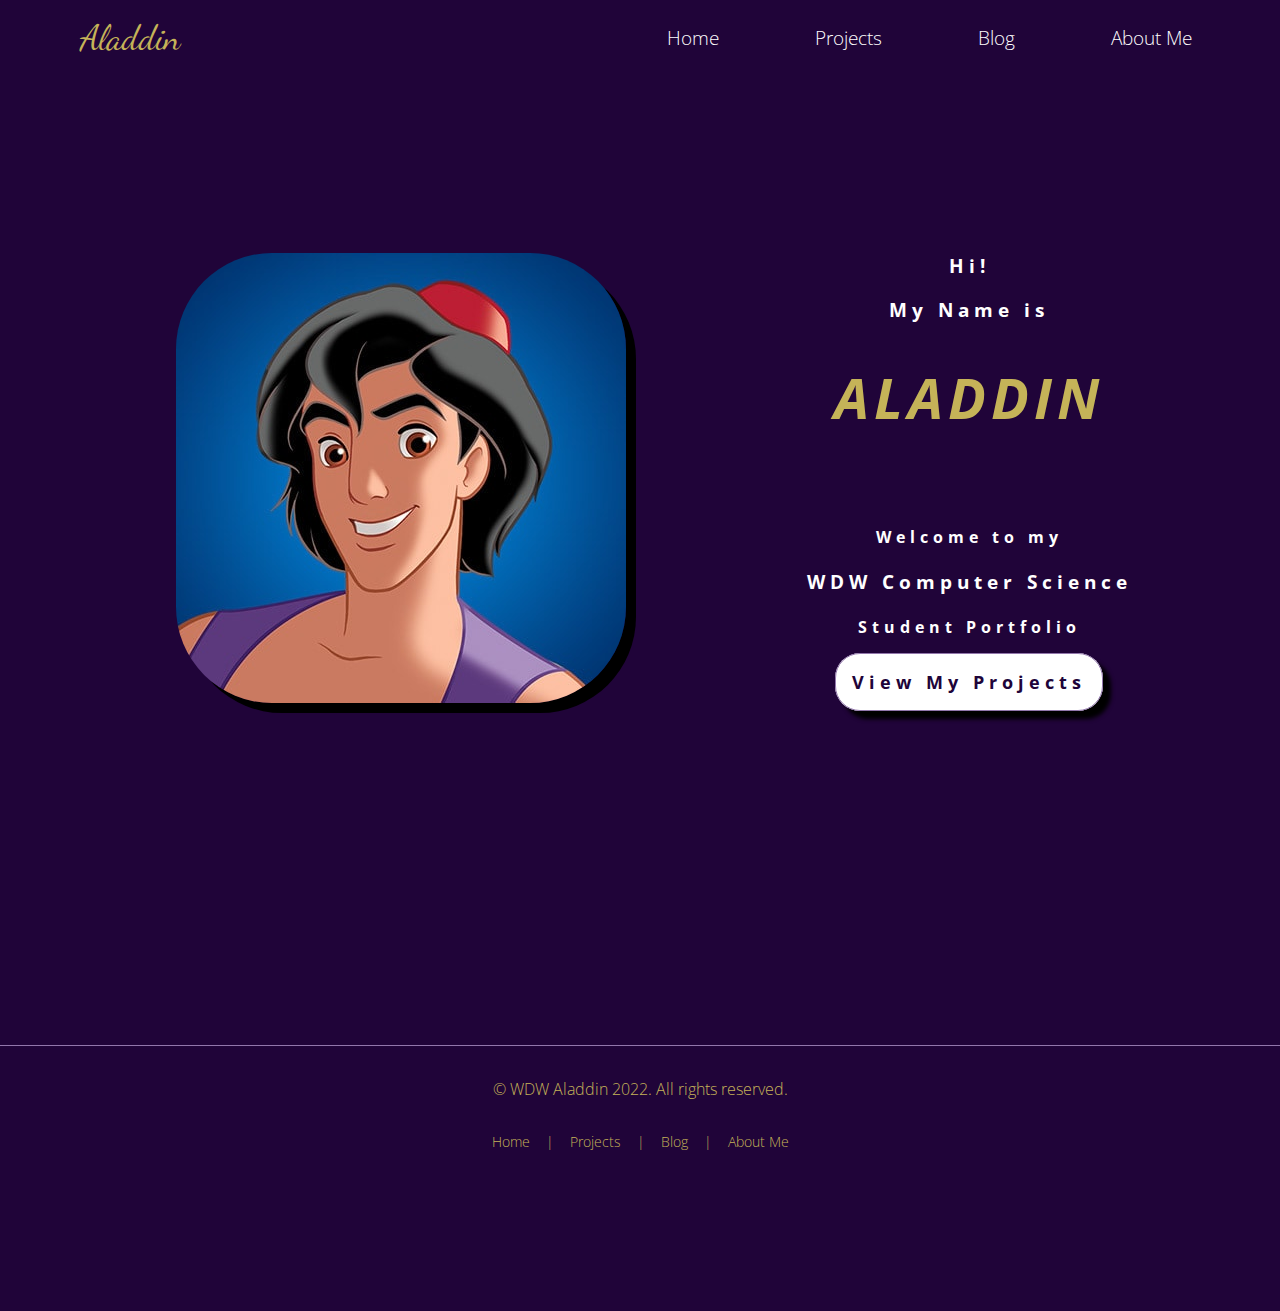
<file: index.html>
<!DOCTYPE html>
<html lang="en">
<head>
    <meta charset="UTF-8">
    <meta name="viewport" content="width=device-width, initial-scale=1.0">
    <meta http-equiv="X-UA-Compatible" content="ie=edge">
    <link rel="stylesheet" href="style.css" type="text/css" />
    <link rel="stylesheet" href="nav.css" type="text/css" />
    <title>Aladdin's Portfolio</title>
</head>
<body>
    
    <!-- Navigation Menu -->
    <nav class="navbar">
        <!-- logo -->
        <div class="logo">Aladdin</div>
        <!-- hamburger toggle -->
        <a href="#" class="toggle-button">
            <span class="bar"></span>
            <span class="bar"></span>
            <span class="bar"></span>
        </a>
        <!-- page navigation links -->
        <div class="navbar-links">
            <ul>
                <li><a href="index.html">Home</a></li>
                <li><a href="projects.html">Projects</a></li>
                <li><a href="blog.html">Blog</a></li>
                <li><a href="aboutMe.html">About Me</a></li>
            </ul>  <!-- close ul list -->
        </div>  <!-- close navbar links class -->
    </nav>  <!-- close navbar class -->
    
    <!-- Hero Section -->
    <section class="hero">
        <div class="heroImage">
            <img src="assets/aladdin2.jpeg"></img>
        </div> <!-- close hero image class -->
        <div class="heroText">
            <div class="heroTextTop">
                <h3>Hi!</h3>
                <h3>My Name is</h3>
                <h1 class="heroName"><em>Aladdin</em></h1>
            </div>  <!-- close heroTextTop class -->
            <div class="heroTextBottom">
                <h4>Welcome to my</h4>
                <h3>WDW Computer Science</h3>
                <h4>Student Portfolio</h4>
            </div>  <!-- close heroTextBottom class -->
            <div class="heroButton">
                <a href="projects.html" class="button">View My Projects</a>
            </div>  <!-- close heroButton class -->
        </div>  <!-- close heroText class -->
    </section> <!-- close hero class --> 
    
    <footer>
        <p class="copyright">&copy; WDW Aladdin 2022. All rights reserved.</p>
        <ul class="bottomNav">
            <li><a href="index.html">Home</a></li>
            <li class="divider">|</li>
            <li><a href="projects.html">Projects</a></li>
            <li class="divider">|</li>
            <li><a href="blog.html">Blog</a></li>
            <li class="divider">|</li>
            <li><a href="aboutMe.html">About Me</a></li>
        </ul>
    </footer>
    
    
  <script type="text/javascript" src="script.js"></script>  
</body>
</html>
</file>
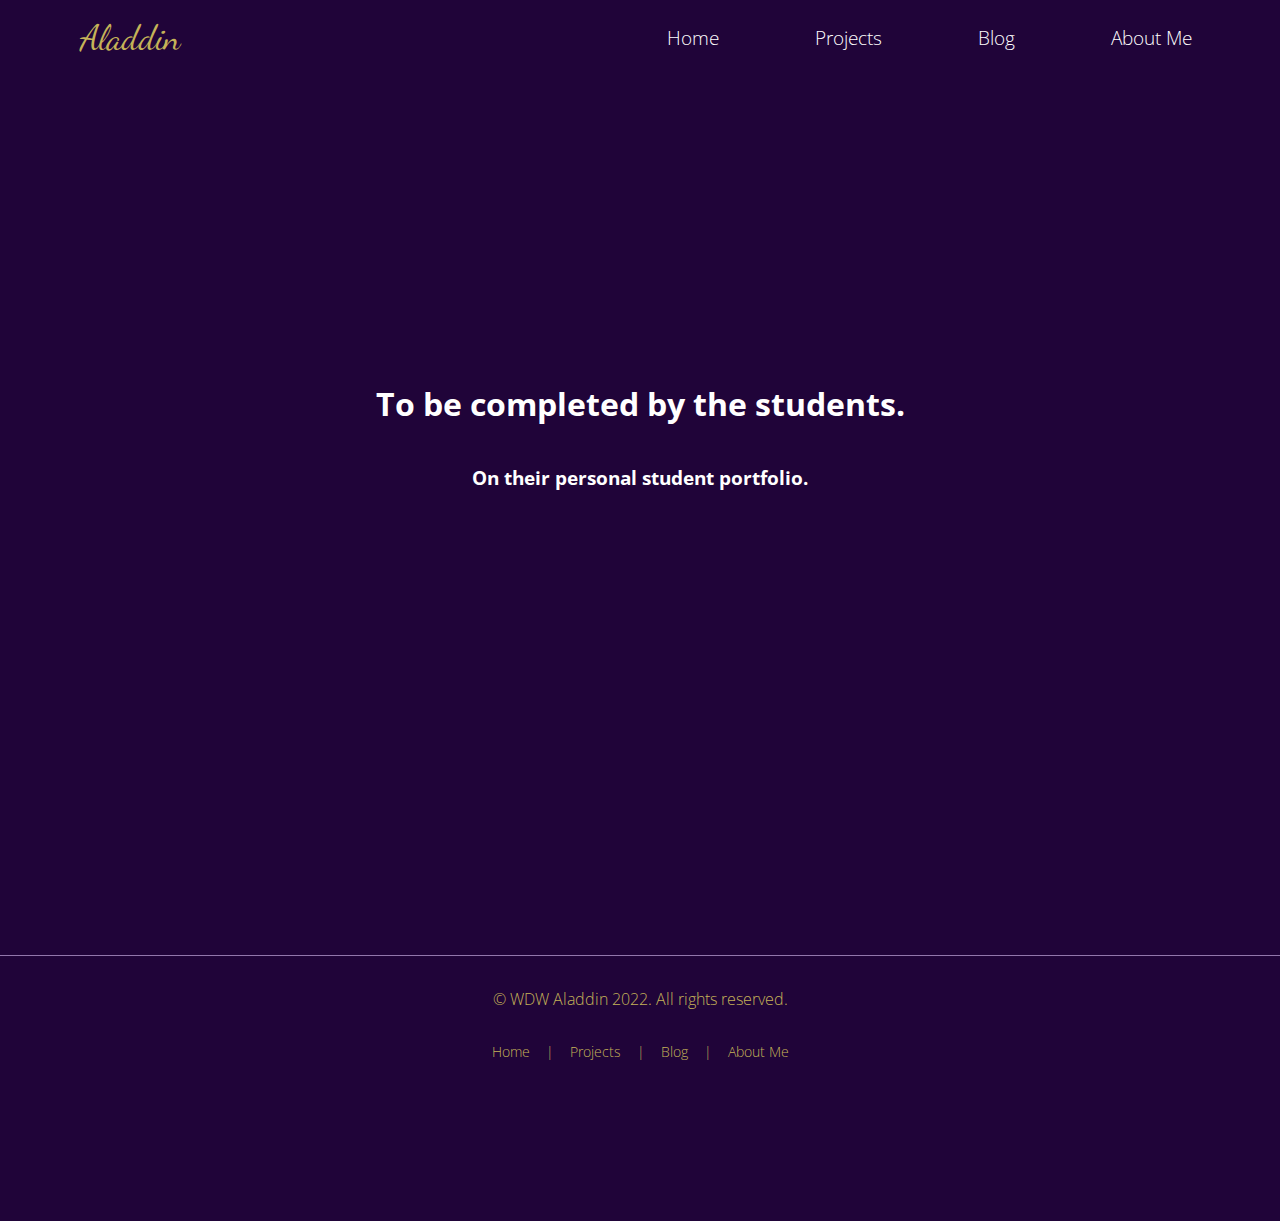
<file: aboutMe.html>
<!DOCTYPE html>
<html lang="en">
<head>
    <meta charset="UTF-8">
    <meta name="viewport" content="width=device-width, initial-scale=1.0">
    <meta http-equiv="X-UA-Compatible" content="ie=edge">
    <link rel="stylesheet" href="style.css" type="text/css" />
    <link rel="stylesheet" href="nav.css" type="text/css" />
    <title>About Me</title>
</head>
<body>
    
    <!-- Navigation Menu -->
    <nav class="navbar">
        <!-- logo -->
        <div class="logo">Aladdin</div>
        <!-- hamburger toggle -->
        <a href="#" class="toggle-button">
            <span class="bar"></span>
            <span class="bar"></span>
            <span class="bar"></span>
        </a>
        <!-- page navigation links -->
        <div class="navbar-links">
            <ul>
                <li><a href="index.html">Home</a></li>
                <li><a href="projects.html">Projects</a></li>
                <li><a href="blog.html">Blog</a></li>
                <li><a href="aboutMe.html">About Me</a></li>
            </ul>  <!-- close ul list -->
        </div>  <!-- close navbar links class -->
    </nav>  <!-- close navbar class -->
    
    <section class="filler">
        <h1>To be completed by the students.</h1>
        <h3>On their personal student portfolio.</h3>
        
    </section>
    
    
    
    <footer>
        <p class="copyright">&copy; WDW Aladdin 2022. All rights reserved.</p>
        <ul class="bottomNav">
            <li><a href="index.html">Home</a></li>
            <li class="divider">|</li>
            <li><a href="projects.html">Projects</a></li>
            <li class="divider">|</li>
            <li><a href="blog.html">Blog</a></li>
            <li class="divider">|</li>
            <li><a href="aboutMe.html">About Me</a></li>
        </ul>
    </footer>
    
    
  <script type="text/javascript" src="script.js"></script>  
</body>
</html>
</file>
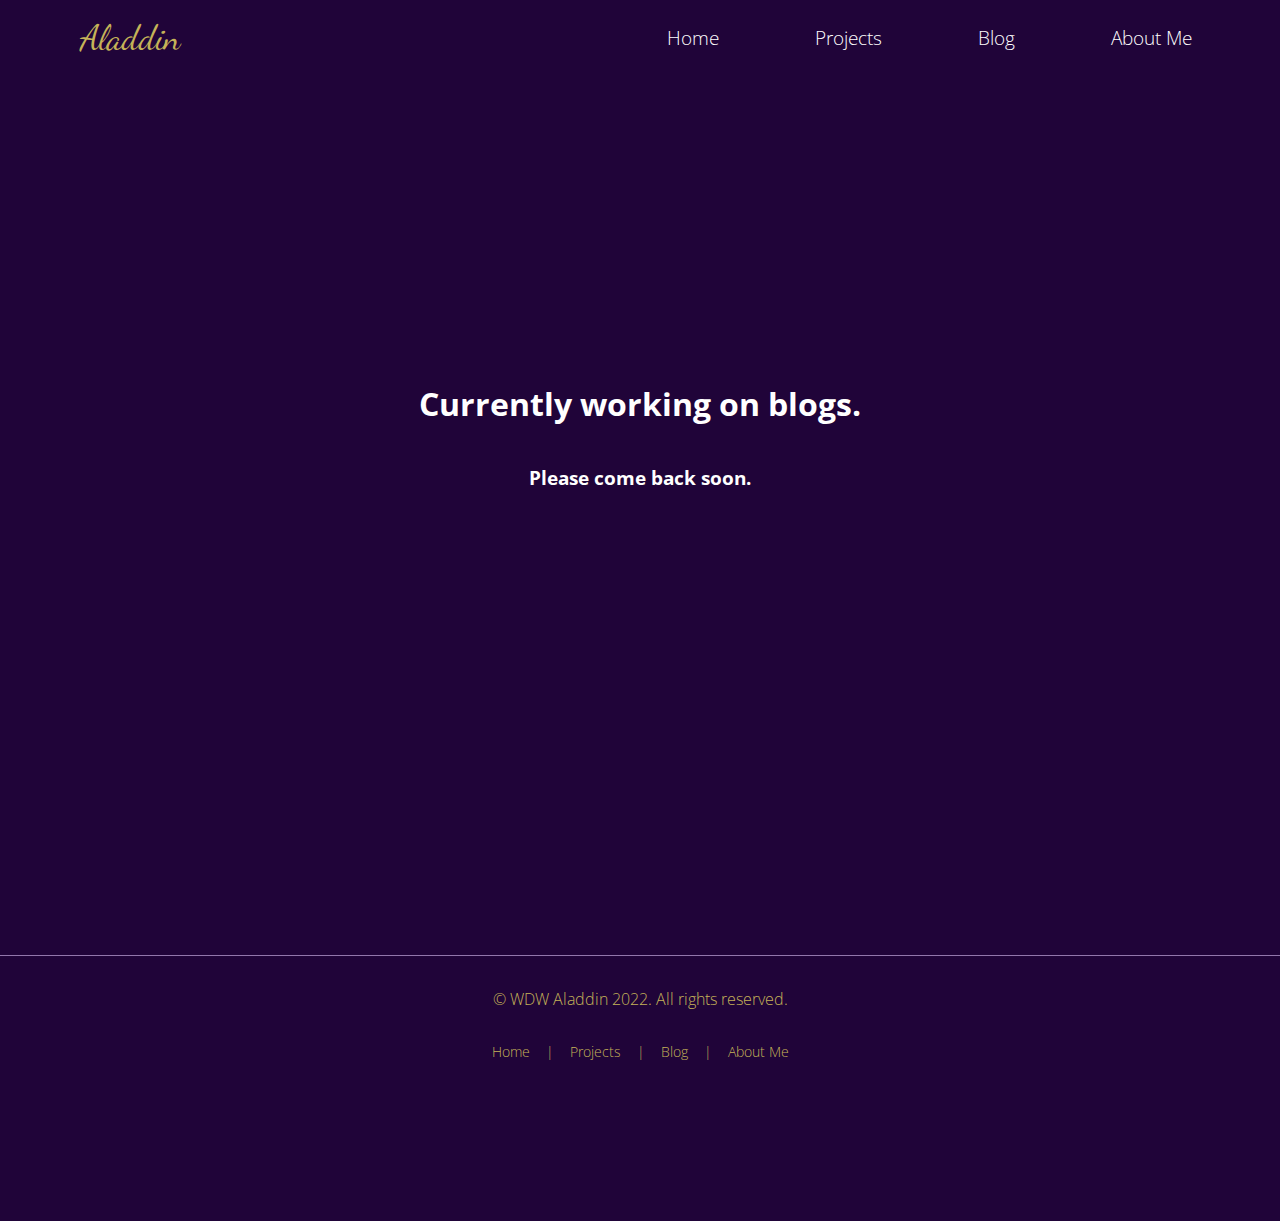
<file: blog.html>
<!DOCTYPE html>
<html lang="en">
<head>
    <meta charset="UTF-8">
    <meta name="viewport" content="width=device-width, initial-scale=1.0">
    <meta http-equiv="X-UA-Compatible" content="ie=edge">
    <link rel="stylesheet" href="style.css" type="text/css" />
    <link rel="stylesheet" href="nav.css" type="text/css" />
    <title>Aladdin's Blog</title>
</head>
<body>
    
    <!-- Navigation Menu -->
    <nav class="navbar">
        <!-- logo -->
        <div class="logo">Aladdin</div>
        <!-- hamburger toggle -->
        <a href="#" class="toggle-button">
            <span class="bar"></span>
            <span class="bar"></span>
            <span class="bar"></span>
        </a>
        <!-- page navigation links -->
        <div class="navbar-links">
            <ul>
                <li><a href="index.html">Home</a></li>
                <li><a href="projects.html">Projects</a></li>
                <li><a href="blog.html">Blog</a></li>
                <li><a href="aboutMe.html">About Me</a></li>
            </ul>  <!-- close ul list -->
        </div>  <!-- close navbar links class -->
    </nav>  <!-- close navbar class -->
    
    <section class="filler">
        <h1>Currently working on blogs.</h1>
        <h3>Please come back soon.</h3>
        
    </section>
    
    
    
    <footer>
        <p class="copyright">&copy; WDW Aladdin 2022. All rights reserved.</p>
        <ul class="bottomNav">
            <li><a href="index.html">Home</a></li>
            <li class="divider">|</li>
            <li><a href="projects.html">Projects</a></li>
            <li class="divider">|</li>
            <li><a href="blog.html">Blog</a></li>
            <li class="divider">|</li>
            <li><a href="aboutMe.html">About Me</a></li>
        </ul>
    </footer>
    
    
  <script type="text/javascript" src="script.js"></script>  
</body>
</html>
</file>
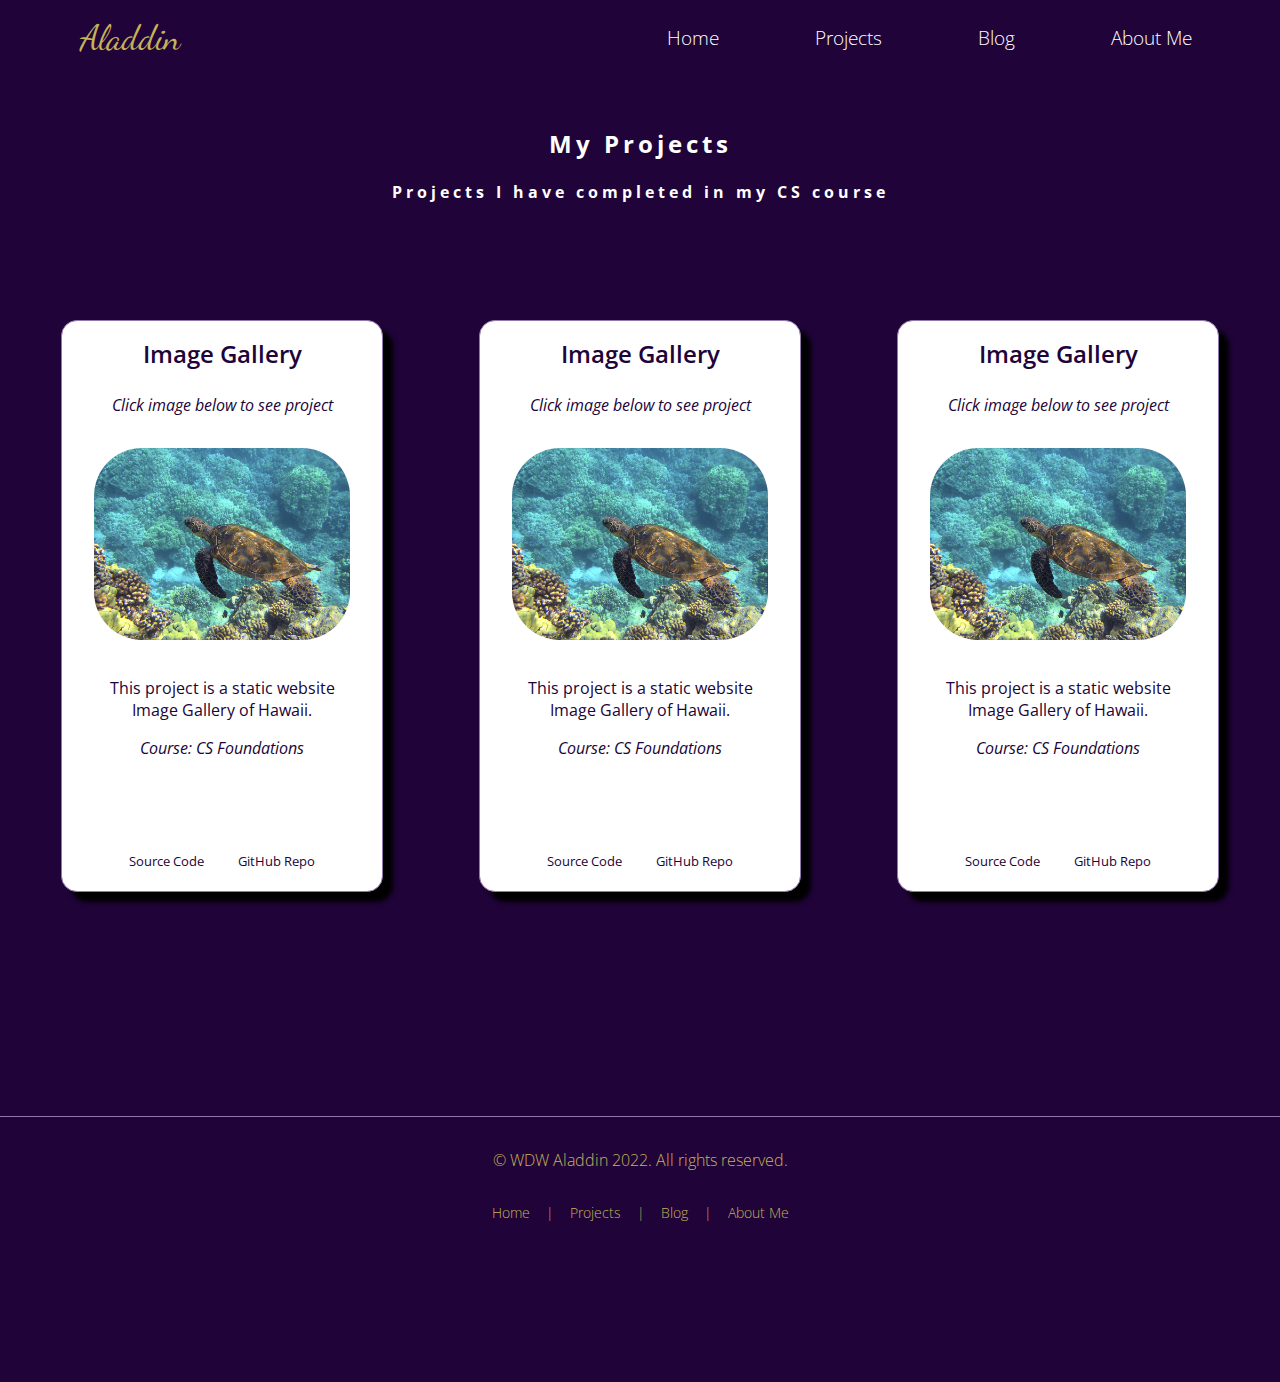
<file: projects.html>
<!DOCTYPE html>
<html lang="en">
<head>
    <meta charset="UTF-8">
    <meta name="viewport" content="width=device-width, initial-scale=1.0">
    <meta http-equiv="X-UA-Compatible" content="ie=edge">
    <link rel="stylesheet" href="style.css" type="text/css" />
    <link rel="stylesheet" href="nav.css" type="text/css" />
    <link rel="stylesheet" href="https://cdnjs.cloudflare.com/ajax/libs/font-awesome/6.2.0/css/all.min.css" integrity="sha512-xh6O/CkQoPOWDdYTDqeRdPCVd1SpvCA9XXcUnZS2FmJNp1coAFzvtCN9BmamE+4aHK8yyUHUSCcJHgXloTyT2A==" crossorigin="anonymous" referrerpolicy="no-referrer" />
    <title>Aladdin's Projects</title>
</head>
<body>
    
    <!-- Navigation Menu -->
    <nav class="navbar">
        <!-- logo -->
        <div class="logo">Aladdin</div>
        <!-- hamburger toggle -->
        <a href="#" class="toggle-button">
            <span class="bar"></span>
            <span class="bar"></span>
            <span class="bar"></span>
        </a>
        <!-- page navigation links -->
        <div class="navbar-links">
            <ul>
                <li><a href="index.html">Home</a></li>
                <li><a href="projects.html">Projects</a></li>
                <li><a href="blog.html">Blog</a></li>
                <li><a href="aboutMe.html">About Me</a></li>
            </ul>  <!-- close ul list -->
        </div>  <!-- close navbar links class -->
    </nav>  <!-- close navbar class -->
    
    <!-- Project Header -->
    <header class="projectsHeader">
        <h2>My Projects</h2>
        <h4>Projects I have completed in my CS course</h4>
    </header>
    
    <!-- Project Cards -->
    <section class="projectGallery">
        
        <div class="projectCard">
            <h2>Image Gallery</h2>
            <p><em>Click image below to see project</em></p>
            <a href="https://csf2223.github.io/imagegallery-FortierKaley"><img src="assets/sea-turtle-547162_1920.1.jpg"></img></a>
            <p>This project is a static website Image Gallery of Hawaii. </p>
            <p><em>Course: CS Foundations</em></p>
            <div class="projectIcons">
                <div class="sourceCode">
                    <a href="assets/ImageGalleryCode.pdf"><i class="fa-solid fa-file"></i></a>
                    <p>Source Code</p>
                </div>
                <div class="gitHubRepo">
                    <a href="https://github.com/CSF2223/imagegallery-FortierKaley"><i class="fa-brands fa-github"></i></a>
                    <p>GitHub Repo</p>
                </div>
            </div>
        </div> <!-- Close Project Card 1 -->
        
        <div class="projectCard">
            <h2>Image Gallery</h2>
            <p><em>Click image below to see project</em></p>
            <a href="https://csf2223.github.io/imagegallery-FortierKaley"><img src="assets/sea-turtle-547162_1920.1.jpg"></img></a>
            <p>This project is a static website Image Gallery of Hawaii. </p>
            <p><em>Course: CS Foundations</em></p>
            <div class="projectIcons">
                <div class="sourceCode">
                    <a href="assets/ImageGalleryCode.pdf"><i class="fa-solid fa-file"></i></a>
                    <p>Source Code</p>
                </div>
                <div class="gitHubRepo">
                    <a href="https://github.com/CSF2223/imagegallery-FortierKaley"><i class="fa-brands fa-github"></i></a>
                    <p>GitHub Repo</p>
                </div>
            </div>
        </div> <!-- Close Project Card 2 -->
        
        <div class="projectCard">
            <h2>Image Gallery</h2>
            <p><em>Click image below to see project</em></p>
            <a href="https://csf2223.github.io/imagegallery-FortierKaley"><img src="assets/sea-turtle-547162_1920.1.jpg"></img></a>
            <p>This project is a static website Image Gallery of Hawaii. </p>
            <p><em>Course: CS Foundations</em></p>
            <div class="projectIcons">
                <div class="sourceCode">
                    <a href="assets/ImageGalleryCode.pdf"><i class="fa-solid fa-file"></i></a>
                    <p>Source Code</p>
                </div>
                <div class="gitHubRepo">
                    <a href="https://github.com/CSF2223/imagegallery-FortierKaley"><i class="fa-brands fa-github"></i></a>
                    <p>GitHub Repo</p>
                </div>
            </div>
        </div> <!-- Close Project Card 3 -->
        
    </section> <!-- Close projectGallery CLass -->
    
    <footer>
        <p class="copyright">&copy; WDW Aladdin 2022. All rights reserved.</p>
        <ul class="bottomNav">
            <li><a href="index.html">Home</a></li>
            <li class="divider">|</li>
            <li><a href="projects.html">Projects</a></li>
            <li class="divider">|</li>
            <li><a href="blog.html">Blog</a></li>
            <li class="divider">|</li>
            <li><a href="aboutMe.html">About Me</a></li>
        </ul>
    </footer>
    
  <script type="text/javascript" src="script.js"></script>  
</body>
</html>
</file>
<file: style.css>
/*
Color Palette
background color: #200439
primary: #512C73
secondary: #361356
tertiary: #6F4D8F
accent: #9277AC
vegasGold: #c5b358
white: #fff
black: #000  
*/

html {
    /* If we add any padding or border onto an element it does not affect the width of the element */
    box-sizing: border-box;
}

body {
    margin: 0;
    padding: 0;
    font-family: 'Open Sans', sans-serif;
    font-weight: 300;
    background-color: #200439;
    color: #fff;
}

.hero {
    display: flex;
    flex-direction: column;
    justify-content: space-evenly;
    align-items: center;
}

.heroImage {
    padding: 2rem;
}

.heroImage img {
    border-radius: 6rem;
    box-shadow: 10px 10px #000;
    width: 100%;
    height: auto;
}

.heroText {
    font-size: 0.7rem;
    padding-bottom: 2rem;
    text-align: center;
    letter-spacing: 5px;
}

.heroName {
    color: #c5b358;
    font-size: 2.5rem;
    text-transform: uppercase;
}

.heroTextTop {
    padding: 1rem;
}

.heroTextTop {
    padding: 2rem;
}

.heroButton {
    margin: 2rem;
}

.button {
    background-color: white;
    padding: 1rem;
    border: 1px solid #9277AC;
    border-radius: 25px;
    font-size: 0.9px;
    font-weight: 700;
    color: #200439;
    text-decoration: none;
    box-shadow: 8px 8px 4px #000;
}

.button:hover {
    background-color: #361356;
    color: #c5b358;
    transform: scale(1.5);
    /* (150% zoom -  Note: if the zoom is too large, it will go outside of the viewport) */ 
}

.projectsHeader {
    margin: 1.5rem 3rem;
    text-align: center;
    padding: 0.5rem;
    letter-spacing: 4px;
}

.projectCard {
    background-color: #fff;
    color: #200439;
    margin: 4rem 3rem;
    padding: 0.5rem 2rem;
    text-align: center;
    border: 1px solid #9277AC;
    border-radius: 1rem;
    box-shadow: 10px 10px 5px #000;
}

.projectCard img {
    width: 100%;
    height: auto;
    border-radius: 3rem;
    margin: 1rem 0;
}

.projectCard h2 {
    margin: 0.5rem 1rem 1.5rem 1rem;
    font-weight: 600;
}

.projectCard p {
    font-size: 1rem;
    font-weight: 400;
}

.projectIcons {
    display: flex;
    justify-content: space-evenly;
    font-size: 1.2rem;
    margin-top: 2rem;
}

.projectIcons p {
    margin: 0 0 1rem 1;
    font-size: 0.8rem;
}

.fa-github {
    font-size: 2.2rem;
    padding: 1.5rem;
}

.fa-file {
    font-size: 2.2rem;
    padding: 1.5rem;
}

footer {
    text-align: center;
    color: #c5b358;
    margin: 10rem 0;
    border-top: 1px solid #9277AC;
}

.copyright {
    margin: 1rem;
    padding: 1rem;
    font-size: 1rem;
    color: #c5b358;
    display: block;
}

.filler {
    display: flex;
    flex-direction: column;
    justify-content: center;
    align-items: center;
    margin: 0;
    height: 80vh;
}








@media (min-width: 800px) {
    .hero {
        flex-direction: row;
        justify-content: space-evenly;
        align-items: center;
        height: 90vh;
    }
    
    .heroText {
        font-size: 1rem;
    }
    
    .heroName {
        font-size: 3.5rem;
    }
    
    .button {
        font-size: 1.1rem
    }
    
    .projectGallery {
        display: flex;
        flex-direction: row;
        justify-content: center;
        flex-wrap: wrap;
    }
    
    .projectCard {
        max-width: 20%;
    }
}
</file>
<file: nav.css>
/*
Color Palette
background color: #200439
primary: #512C73
secondary: #361356
tertiary: #6F4D8F
accent: #9277AC
vegasGold: #c5b358
white: #fff
black: #000  
*/

@import url('https://fonts.googleapis.com/css2?family=Dancing+Script:wght@400;700&family=Open+Sans:ital,wght@1,700&display=swap');
@import url('https://fonts.googleapis.com/css2?family=Dancing+Script:wght@400;700&family=Open+Sans:wght@300;400;600;700&display=swap');

.navbar {
    display: flex;
    justify-content: space-between;
    align-items: center;
    padding: 0 2.5rem;
}

.logo {
    font-size: 2.2rem;
    margin: 0.75rem 2.5rem;
    color: #c5b358;
    font-family: 'Dancing Script', cursive;
}

.navbar-links ul {
    margin: 0;
    padding: 0;
    display:  flex;
}

.navbar-links li {
    list-style: none;
    padding: 1rem;
    font-size: 1.2rem;
}

.navbar-links li a {
    text-decoration: none;
    color: #fff;
    padding: 0.5rem 2rem;
    display: block;
}

.navbar-links li:hover {
    background-color: #361356;
}

.toggle-button {
    position: absolute;
    top: 1.5rem;
    right: 1.5rem;
    display: none;
    flex-direction: column;
    justify-content: space-between;
    width: 30px;
    height: 20px;
}

.toggle-button .bar {
    height: 3px;
    width: 100%;
    background-color: #fff;
    border-radius: 10px;
}

.bottomNav {
    margin: 0;
    padding: 0;
    display: flex;
    justify-content: center;
    align-items: center;
}

.bottomNav li {
    list-style: none;
    font-size: 0.9rem;
    padding: 0 0.5rem;
}
.bottomNav li a {
    text-decoration: none;
    color: #c5b358;
    display: block;
}




@media (max-width: 800px) {
    .toggle-button {
        display: flex;
    }
    
    .navbar-links {
        display: none;
        width: 100%;
    }
    
    .navbar {
        flex-direction: column;
        align-items: flex-start;
    }
    
    .navbar-links ul {
        width: 100%;
        flex-direction: column;
    }
    
    .navbar-links li {
        text-align: center;
    }
    
    .navbar-links.active {
        display: flex;
    }
}
</file>
